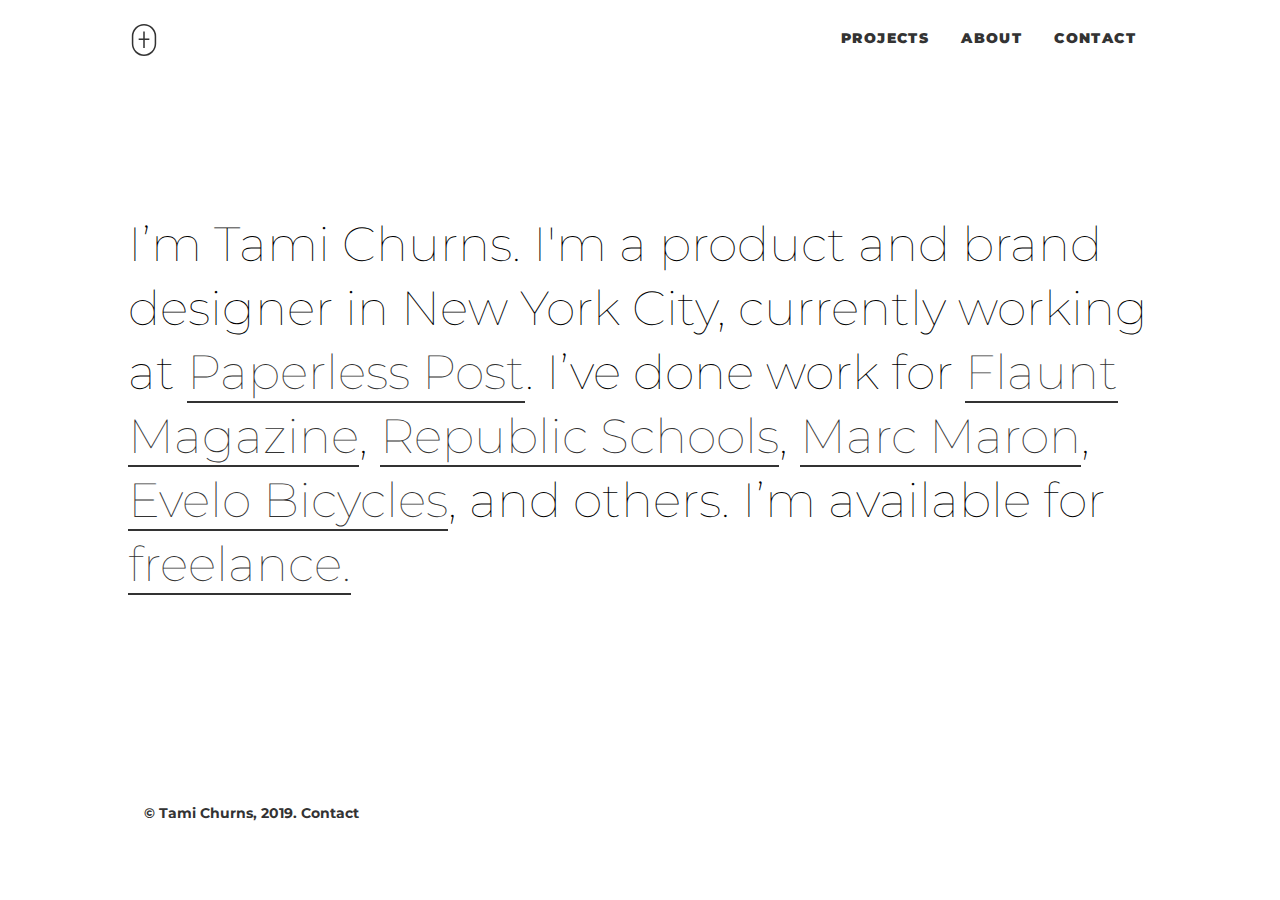
<file: index.html>
<!DOCTYPE html>
<html lang="en">

<head>
  <meta charset="UTF-8">
  <meta name="viewport" content="width=device-width, initial-scale=1.0">
  <link rel="stylesheet" href="/styles/index.css">
  <link href="https://fonts.googleapis.com/css?family=Montserrat" rel="stylesheet" type="text/css">
  <title>Tami Churns — Product + Brand Design</title>
</head>

<body>
  
<div class="nav">
        <a href="/index.html" class="logo"><img src="/images/logo.svg" width="32px" height="32px"></a>
        <div class="nav_links">
        <a href="/projects/">Projects</a>
        <a href="/about.html">About</a>
        <a href="mailto:tamichurns@gmail.com">Contact</a>
        </div>
     </div>
      
  <div class="container">
  <div class="item intro"><h1>I’m Tami Churns. I'm a product and brand designer in New York City, currently working at <a href="/projects/flyer.html">Paperless Post</a>. I’ve done work for <a href="/projects/flaunt.html">Flaunt Magazine</a>, <a href="/projects/republic.html">Republic Schools</a>, <a href="/projects/marcmaron.html">Marc Maron</a>, <a href="/projects/evelo.html">Evelo Bicycles</a>, and others. I’m available for <a href="mailto:tamichurns@gmail.com">freelance.</a></h1></div>
  <div class="item footer">© Tami Churns, 2019. <a href="mailto:tamichurns@gmail.com">Contact</a></div>
  </div>
</body>

</html>
</file>
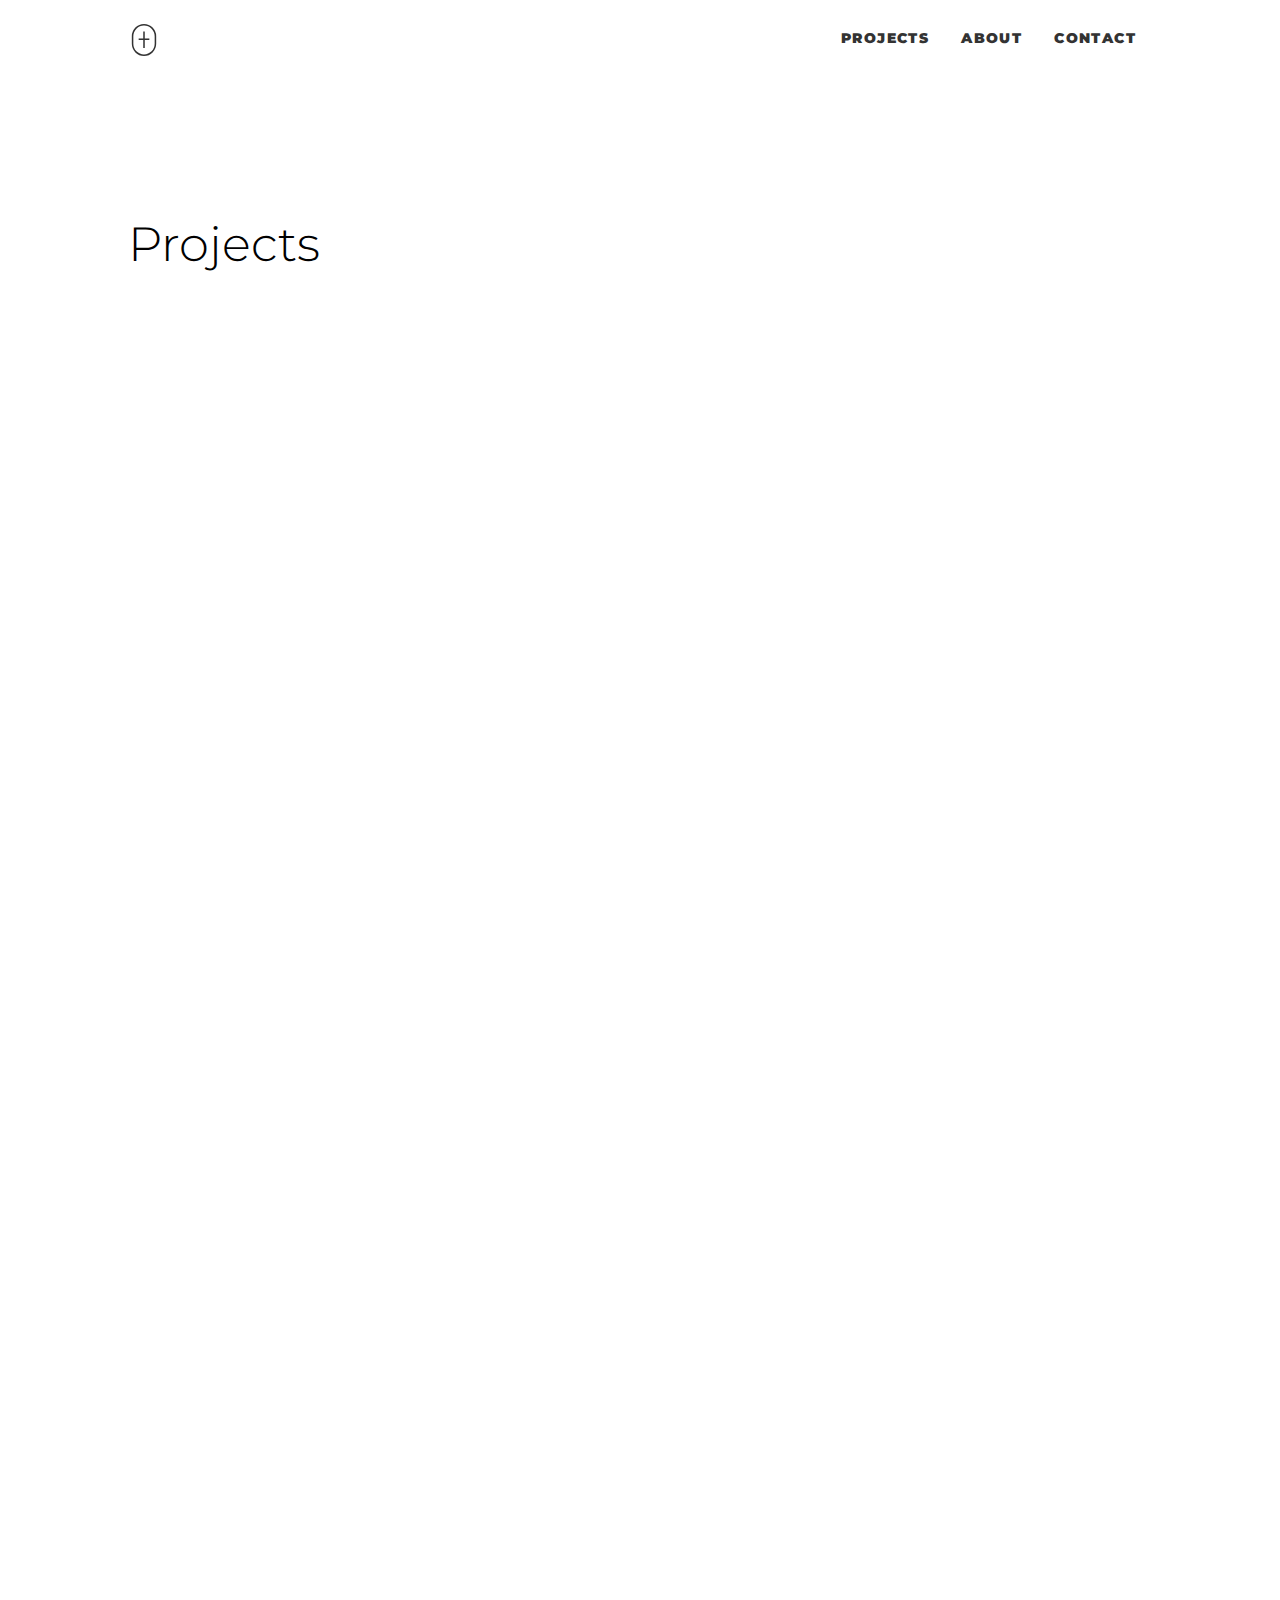
<file: projects/index.html>
<!doctype html>
<html>
  <head>
    <meta name="viewport" content="width=device-width, initial-scale=1.0">
    <link rel="stylesheet" href="/projects/index.css">
    <link href="https://fonts.googleapis.com/css?family=Montserrat" rel="stylesheet" type="text/css">
  </head>
  <body>
    
<div class="nav">
        <a href="/index.html" class="logo"><img src="/images/logo.svg" width="32px" height="32px"></a>
        <div class="nav_links">
        <a href="/projects/">Projects</a>
        <a href="/about.html">About</a>
        <a href="mailto:tamichurns@gmail.com">Contact</a>
        </div>
     </div>
    
<div class="work_container">
  
  <div class="intro"><h1>Projects</h1></div>
  
    <div class="work__herocontain">
    <a href="./flyer.html">
		<div class="work__herocontain">
			<div class="work__heroimage" style="background-image: url(https://static1.squarespace.com/static/56c346b607eaa09d9189a870/5b7efb0d21c67c9d4c6a48f9/5b7efb274ae2370aaf1d9b5d/1535048513167/mX-0PHug.jpg); background-position: top"></div>
			<div class="box__work_label_white">
				<p>Flyer by Paperless Post</p></div>
			<div class="work__heroimagegray" style="background-image: url(https://static1.squarespace.com/static/56c346b607eaa09d9189a870/5b7efb0d21c67c9d4c6a48f9/5b7efb274ae2370aaf1d9b5d/1535048513167/mX-0PHug.jpg); background-position: top"></div>
		</div>
	</a>
    </div>
    
    
    <div class="work__herocontain">
    <a href="./flaunt.html">
		<div class="work__herocontain">
			<div class="work__heroimage" style="background-image: url(https://static1.squarespace.com/static/56c346b607eaa09d9189a870/t/5c74530653450a050733e730/1551127308265); background-position: top"></div>
			<div class="box__work_label_white">
				<p>Flaunt Magazine</p></div>
			<div class="work__heroimagegray" style="background-image: url(https://static1.squarespace.com/static/56c346b607eaa09d9189a870/t/5c74530653450a050733e730/1551127308265); background-position: top"></div>
		</div>
	</a>
    </div>
    
    <div class="work__herocontain">
    <a href="./republic.html">
		<div class="work__herocontain">
			<div class="work__heroimage" style="background-image: url(https://static1.squarespace.com/static/5851ad029f74566bed4e37e2/5877d425f5e2315b2dd23239/5c54722915fcc021307d6670/1549657412160/IMG_2419.jpg); background-position: top"></div>
			<div class="box__work_label_white">
				<p>Republic Schools</p></div>
			<div class="work__heroimagegray" style="background-image: url(https://static1.squarespace.com/static/5851ad029f74566bed4e37e2/5877d425f5e2315b2dd23239/5c54722915fcc021307d6670/1549657412160/IMG_2419.jpg); background-position: top"></div>
		</div>
	</a>
    </div>
    
     <div class="work__herocontain">
    <a href="./marcmaron.html">
		<div class="work__herocontain">
			<div class="work__heroimage" style="background-image: url(https://static1.squarespace.com/static/566066cfe4b071b0153ad98b/t/56d8c0822eeb81a54ea2c43d/1457045654386/header-1.jpg); background-position: top"></div>
			<div class="box__work_label_white">
				<p>Marc Maron</p></div>
			<div class="work__heroimagegray" style="background-image: url(https://static1.squarespace.com/static/566066cfe4b071b0153ad98b/t/56d8c0822eeb81a54ea2c43d/1457045654386/header-1.jpg); background-position: top"></div>
		</div>
	  </a>
    </div>
    
    <div class="work__herocontain">
    <a href="./evelo.html">
		<div class="work__herocontain">
			<div class="work__heroimage" style="background-image: url(https://images.pexels.com/photos/276517/pexels-photo-276517.jpeg?auto=compress&cs=tinysrgb&dpr=2&h=750&w=1260); background-position: top"></div>
			<div class="box__work_label_white">
				<p>Evelo</p></div>
			<div class="work__heroimagegray" style="background-image: url(https://images.pexels.com/photos/276517/pexels-photo-276517.jpeg?auto=compress&cs=tinysrgb&dpr=2&h=750&w=1260); background-position: top"></div>
		</div>
	  </a>
    </div>

    
    </div>
    
    
 
    

    
    
  </body>
</html>
</file>
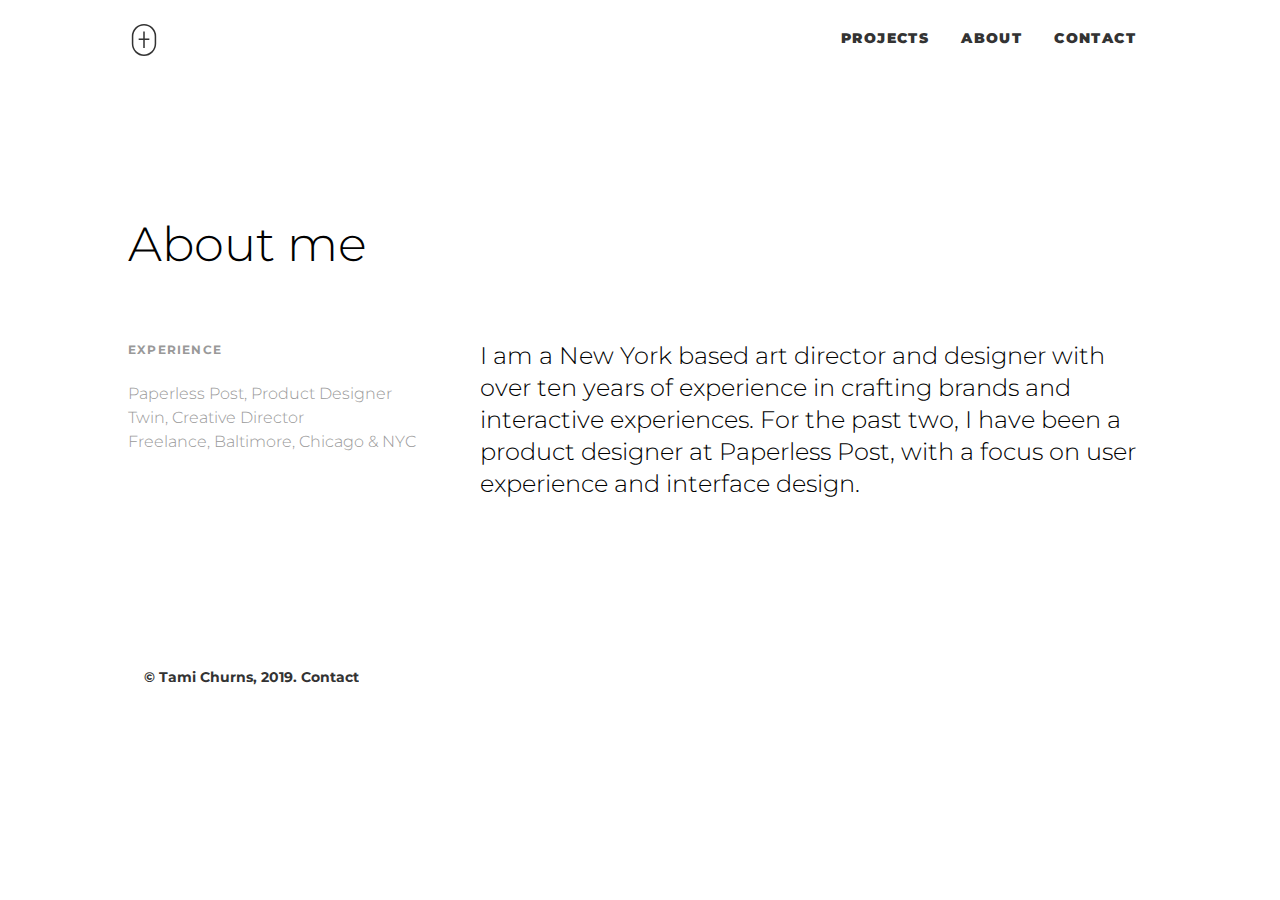
<file: about.html>
<!DOCTYPE html>
<html lang="en">

<head>
  <meta charset="UTF-8">
  <meta name="viewport" content="width=device-width, initial-scale=1.0">
  <link rel="stylesheet" href="/projects/projects.css">
  <link href="https://fonts.googleapis.com/css?family=Montserrat" rel="stylesheet" type="text/css">
  <title>Tami Churns — Marc Maron</title>
</head>

<body>
<div class="nav">
        <a href="/index.html" class="logo"><img src="/images/logo.svg" width="32px" height="32px"></a>
        <div class="nav_links">
        <a href="/projects/" target="blank">Projects</a>
        <a href="/about.html" target="blank">About</a>
        <a href="mailto:tamichurns@gmail.com" target="blank">Contact</a>
        </div>
     </div>
  <div class="container">
  <div class="item intro"><h1>About me</h1></div>
  <div class="item sidebar-1"><h2>Experience</h2><h4>Paperless Post, Product Designer<br>Twin, Creative Director<br>Freelance, Baltimore, Chicago & NYC</h4></div>
  <div class="item content"><h3>I am a New York based art director and designer with over ten years of experience in crafting brands and interactive experiences. For the past two, I have been a product designer at Paperless Post, with a focus on user experience and interface design.</h3></div>
  <div class="item footer">© Tami Churns, 2019. <a href="mailto:tamichurns@gmail.com">Contact</a></div>
  </div>
</body>

</html>
</file>
<file: styles/index.css>
.nav {
  grid-area: nav;
  display: flex;
  background-color: #fff;
  flex-direction: row;
  justify-content: space-between;
  height: 80px;
  width: 100%;
  position: fixed;
  top: 0;
  left: 0;
  z-index: 9999;
}

.nav_links {
  display: flex;
  flex-wrap: wrap;
  align-content: center;
  margin-right: 10%;
}

.nav_links a {
  display: flex;
  flex-wrap: wrap;
  margin: 16px;
  color: #333333;
  text-decoration: none;
  font-family: 'Montserrat', sans-serif;
  font-weight: 900;
  font-size: 14px;
  letter-spacing: .1em;
  text-transform: uppercase;
  border-bottom: 1px solid transparent;
  padding-bottom: 4px;
  transition: 0.2s ease-in-out;
}

.nav_links a:hover {
  text-decoration: none;
  border-bottom: 1px solid;
  padding-bottom: 4px;
  transition: 0.2s ease-in-out;
}

.logo {
  display: flex;
  flex-wrap: wrap;
  align-content: center;
  margin: auto 0;
  padding-left: 10%;
}


.item.content h3 {
  margin-top: 0;
}


h1 {
  font-family: 'Montserrat', sans-serif;
  font-weight: 100;
  font-size: 48px;
  line-height: 64px;
}

h2 {
  font-family: 'Montserrat', sans-serif;
  font-weight: 700;
  font-size: 12px;
  line-height: 20px;
  color: #999;
  letter-spacing: .1em;
  text-transform: uppercase;
  margin-top: 0;
}

h3 {
  font-family: 'Montserrat', sans-serif;
  font-weight: 300;
  font-size: 24px;
  line-height: 32px;
}

h4 {
  font-family: 'Montserrat', sans-serif;
  color: #999;
  font-weight: 300;
  font-size: 16px;
  line-height: 20px;
}

p {
  font-family: 'Montserrat', sans-serif;
  font-weight: 300;
  font-size: 20px;
  line-height: 28px;
}

h1 a {
  color: #333;
  text-decoration: none;
  border-bottom: 2px solid;
  transition: 0.2s ease-in-out;
}

h1 a:hover {
  color: #999;
  text-decoration: none;
  border-bottom: 2px solid;
  padding-bottom: 4px;
  transition: 0.2s ease-in-out;
}

.container {
  width: 80%;
  position: absolute;
  left: 10%;
  top: 20%;
  display: grid; 
  grid-template-columns: 1fr 1fr 1fr;
  grid-gap: 32px;
  grid-template-areas: 
    "intro intro intro"
    "sidebar1 content content"
    "image1 image1 image1"
    "content2 content2 sidebar3"
    "image2 image2 image2"
    "footer footer footer";
}

@media only screen and (max-width: 768px) {
  
.nav_links a {
  margin: 8px;
  font-size: 11px;
}

.container {
  display: grid; 
  grid-gap: 16px;
  grid-template-areas: 
    "intro intro intro"
    "sidebar1 sidebar1 sidebar1"
    "content content content"
    "image1 image1 image1"
    "content2 content2 content2"
    "sidebar3 sidebar3 sidebar3"
    "image2 image2 image2"
    "footer footer footer";
}

h1 {
  font-family: 'Montserrat', sans-serif;
  font-weight: 300;
  font-size: 32px;
  line-height: 40px;
}

h2 {
  font-family: 'Montserrat', sans-serif;
  font-weight: 700;
  font-size: 10px;
  color: #999;
  letter-spacing: .1em;
  text-transform: uppercase;
}

h3 {
  font-family: 'Montserrat', sans-serif;
  font-weight: 300;
  font-size: 20px;
  line-height: 32px;
}

h4 {
  font-family: 'Montserrat', sans-serif;
  color: #999;
  font-weight: 300;
  font-size: 14px;
  line-height: 24px;
}

p {
  font-family: 'Montserrat', sans-serif;
  font-weight: 300;
  font-size: 16px;
  line-height: 24px;
}

}

.intro {
  grid-area: intro;
}

.sidebar-1 {
  grid-area: sidebar1;
}

.image-1 {
  grid-area: image1;
}

.sidebar-3 {
  grid-area: sidebar3;
}

.image-2 {
  grid-area: image2;
}

.content {
  grid-area: content;
}

.content-2 {
  grid-area: content2;
}

.footer {
  grid-area: footer;
}

.footer {
  color: #333333;
  text-decoration: none;
  margin: 16px;
  font-family: 'Montserrat', sans-serif;
  font-weight: 700;
  font-size: 14px;
}

.footer a {
  color: #333333;
  text-decoration: none;
}
</file>
<file: projects/index.css>
.intro {
  margin-bottom: 10%;
  
}
.work_container{
  width: 80%;
  position: absolute;
  left: 10%;
  top: 20%;
}

.nav {
  grid-area: nav;
  display: flex;
  background-color: #fff;
  flex-direction: row;
  justify-content: space-between;
  height: 80px;
  width: 100%;
  position: fixed;
  top: 0;
  left: 0;
  z-index: 9999;
}

.nav_links {
  display: flex;
  flex-wrap: wrap;
  align-content: center;
  margin-right: 10%;
}

.nav_links a {
  display: flex;
  flex-wrap: wrap;
  margin: 16px;
  color: #333333;
  text-decoration: none;
  font-family: 'Montserrat', sans-serif;
  font-weight: 900;
  font-size: 14px;
  letter-spacing: .1em;
  text-transform: uppercase;
  border-bottom: 1px solid transparent;
  padding-bottom: 4px;
  transition: 0.2s ease-in-out;
}

.nav_links a:hover {
  text-decoration: none;
  border-bottom: 1px solid;
  padding-bottom: 4px;
  transition: 0.2s ease-in-out;
}

.logo {
  display: flex;
  flex-wrap: wrap;
  align-content: center;
  margin: auto 0;
  padding-left: 10%;
}


.work__herocontain {
	width: 100%;
	height: 85vh;
	max-height: 60vw;
	position: relative;
	margin-bottom: 24px;
}

.work__heroimage {
	width: 100%;
	height: 100%;
	background-size: cover;
	background-position: center center;
	z-index: 100;
	position: absolute;
	transition: opacity 150ms linear;
}

.work__heroimage:hover {
	opacity: 0;
}

.work__colorhover {
	width: 100%;
	height: 100%;
	background-color:red;
	position: absolute;
	top: 0;
	left: 0;
	mix-blend-mode: multiply;
	z-index: 25;
}

.work__heroimagegray {
	width: 100%;
	height: 100%;
	position: absolute;
	top: 0;
	left: 0;
	background-size: cover;
	background-position: center center;
	filter: grayscale(100%) brightness(75%);
}

.box__work_label_white {
  font-family: 'Montserrat', sans-serif;
  font-weight: 300;
  font-size: 48px;
  line-height: 64px;
  color: #fff;
	position: absolute;
	z-index: 50;
	width: 100%;
	text-align: center;
	top: 50%;
	transform: translateY(-50%);
}

h1 {
  font-family: 'Montserrat', sans-serif;
  font-weight: 300;
  font-size: 48px;
  line-height: 64px;
}

@media only screen and (max-width: 768px) {
  
.nav_links a {
  margin: 8px;
  font-size: 11px;
}
  
  h1{
    font-size: 32px;
  }
  
.box__work_label_white {
  font-size: 32px;
  line-height: 40px;
}
  
.work__herocontain {
		width: 100%;
		height: 96vw;
		max-height: 96vw;
		position: relative;
		margin-bottom: 2vw;
	}

	.work__heroimage {
		z-index: 0;
	}

	.work__heroimage:hover {
		opacity: 1;
	}

	.work__colorhover {
		display: none;
	}

	.work__heroimagegray {
		display: none;
	}
}
</file>
<file: projects/projects.css>
.nav {
  grid-area: nav;
  display: flex;
  background-color: #fff;
  flex-direction: row;
  justify-content: space-between;
  height: 80px;
  width: 100%;
  position: fixed;
  top: 0;
  left: 0;
  z-index: 9999;
}

.nav_links {
  display: flex;
  flex-wrap: wrap;
  align-content: center;
  margin-right: 10%;
}

.nav_links a {
  display: flex;
  flex-wrap: wrap;
  margin: 16px;
  color: #333333;
  text-decoration: none;
  font-family: 'Montserrat', sans-serif;
  font-weight: 900;
  font-size: 14px;
  letter-spacing: .1em;
  text-transform: uppercase;
  border-bottom: 1px solid transparent;
  padding-bottom: 4px;
  transition: 0.2s ease-in-out;
}

.nav_links a:hover {
  text-decoration: none;
  border-bottom: 1px solid;
  padding-bottom: 4px;
  transition: 0.2s ease-in-out;
}

.logo {
  display: flex;
  flex-wrap: wrap;
  align-content: center;
  margin: auto 0;
  padding-left: 10%;
}

.item.content h3 {
  margin-top: 0;
}


h1 {
  font-family: 'Montserrat', sans-serif;
  font-weight: 300;
  font-size: 48px;
  line-height: 64px;
}

h2 {
  font-family: 'Montserrat', sans-serif;
  font-weight: 700;
  font-size: 12px;
  line-height: 20px;
  color: #999;
  letter-spacing: .1em;
  text-transform: uppercase;
  margin-top: 0;
}

h3 {
  font-family: 'Montserrat', sans-serif;
  font-weight: 300;
  font-size: 24px;
  line-height: 32px;
}

h4 {
  font-family: 'Montserrat', sans-serif;
  color: #999;
  font-weight: 300;
  font-size: 16px;
  line-height: 24px;
}

p {
  font-family: 'Montserrat', sans-serif;
  font-weight: 300;
  font-size: 20px;
  line-height: 28px;
}

.container {
  width: 80%;
  position: absolute;
  left: 10%;
  top: 20%;
  display: grid; 
  grid-template-columns: 1fr 1fr 1fr;
  grid-gap: 32px;
  grid-template-areas: 
    "intro intro intro"
    "sidebar1 content content"
    "image1 image1 image1"
    "content2 content2 sidebar3"
    "image2 image2 image2"
    "footer footer footer";
}

@media only screen and (max-width: 768px) {
  
.nav_links a {
  margin: 8px;
  font-size: 11px;
}

.container {
  display: grid; 
  grid-gap: 16px;
  grid-template-areas: 
    "intro intro intro"
    "sidebar1 sidebar1 sidebar1"
    "content content content"
    "image1 image1 image1"
    "content2 content2 content2"
    "sidebar3 sidebar3 sidebar3"
    "image2 image2 image2"
    "footer footer footer";
}

h1 {
  font-family: 'Montserrat', sans-serif;
  font-weight: 300;
  font-size: 32px;
  line-height: 40px;
}

h2 {
  font-family: 'Montserrat', sans-serif;
  font-weight: 700;
  font-size: 10px;
  color: #999;
  letter-spacing: .1em;
  text-transform: uppercase;
}

h3 {
  font-family: 'Montserrat', sans-serif;
  font-weight: 300;
  font-size: 20px;
  line-height: 32px;
}

h4 {
  font-family: 'Montserrat', sans-serif;
  color: #999;
  font-weight: 300;
  font-size: 14px;
  line-height: 24px;
}

p {
  font-family: 'Montserrat', sans-serif;
  font-weight: 300;
  font-size: 16px;
  line-height: 24px;
}

}

.intro {
  grid-area: intro;
}

.sidebar-1 {
  grid-area: sidebar1;
}

.image-1 {
  grid-area: image1;
}

.sidebar-3 {
  grid-area: sidebar3;
}

.image-2 {
  grid-area: image2;
}

.content {
  grid-area: content;
}

.content-2 {
  grid-area: content2;
}

.footer {
  grid-area: footer;
}

.footer {
  color: #333333;
  text-decoration: none;
  margin: 16px;
  font-family: 'Montserrat', sans-serif;
  font-weight: 700;
  font-size: 14px;
}

.footer a {
  color: #333333;
  text-decoration: none;
}
</file>
